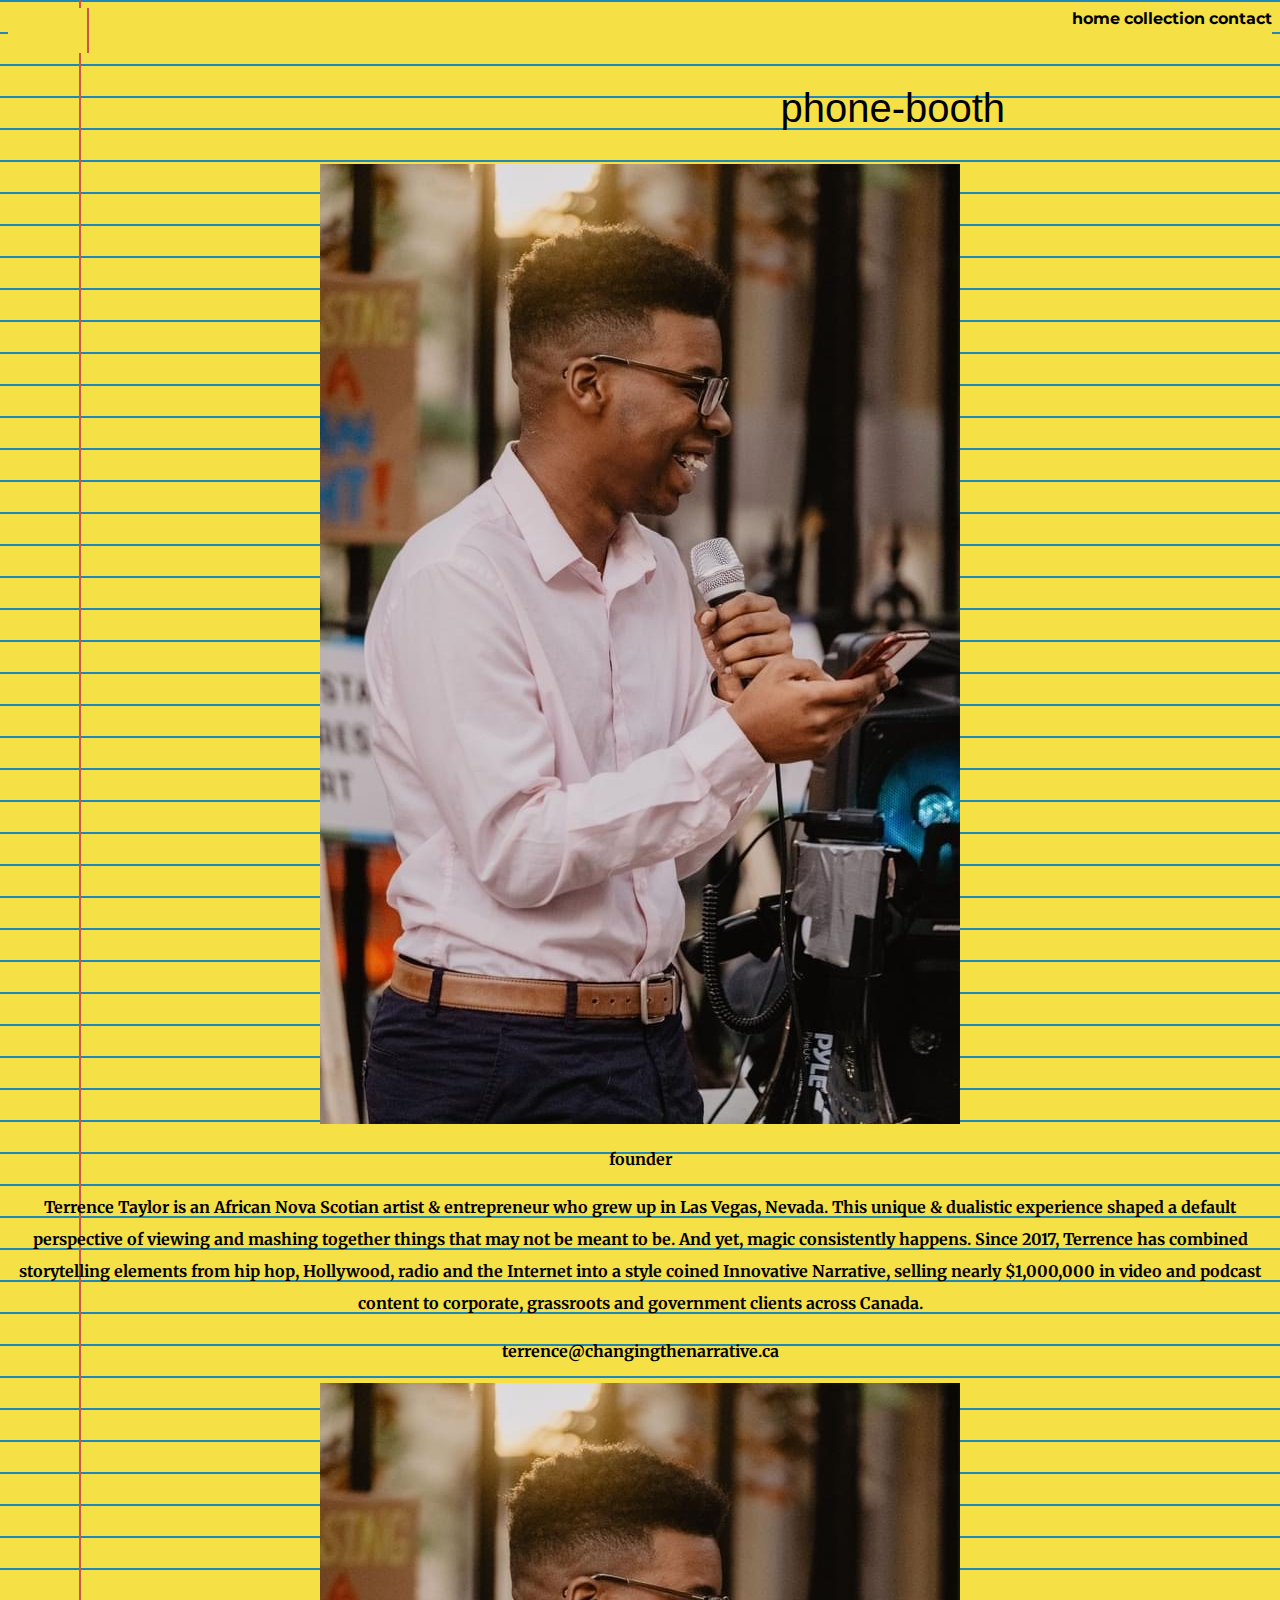
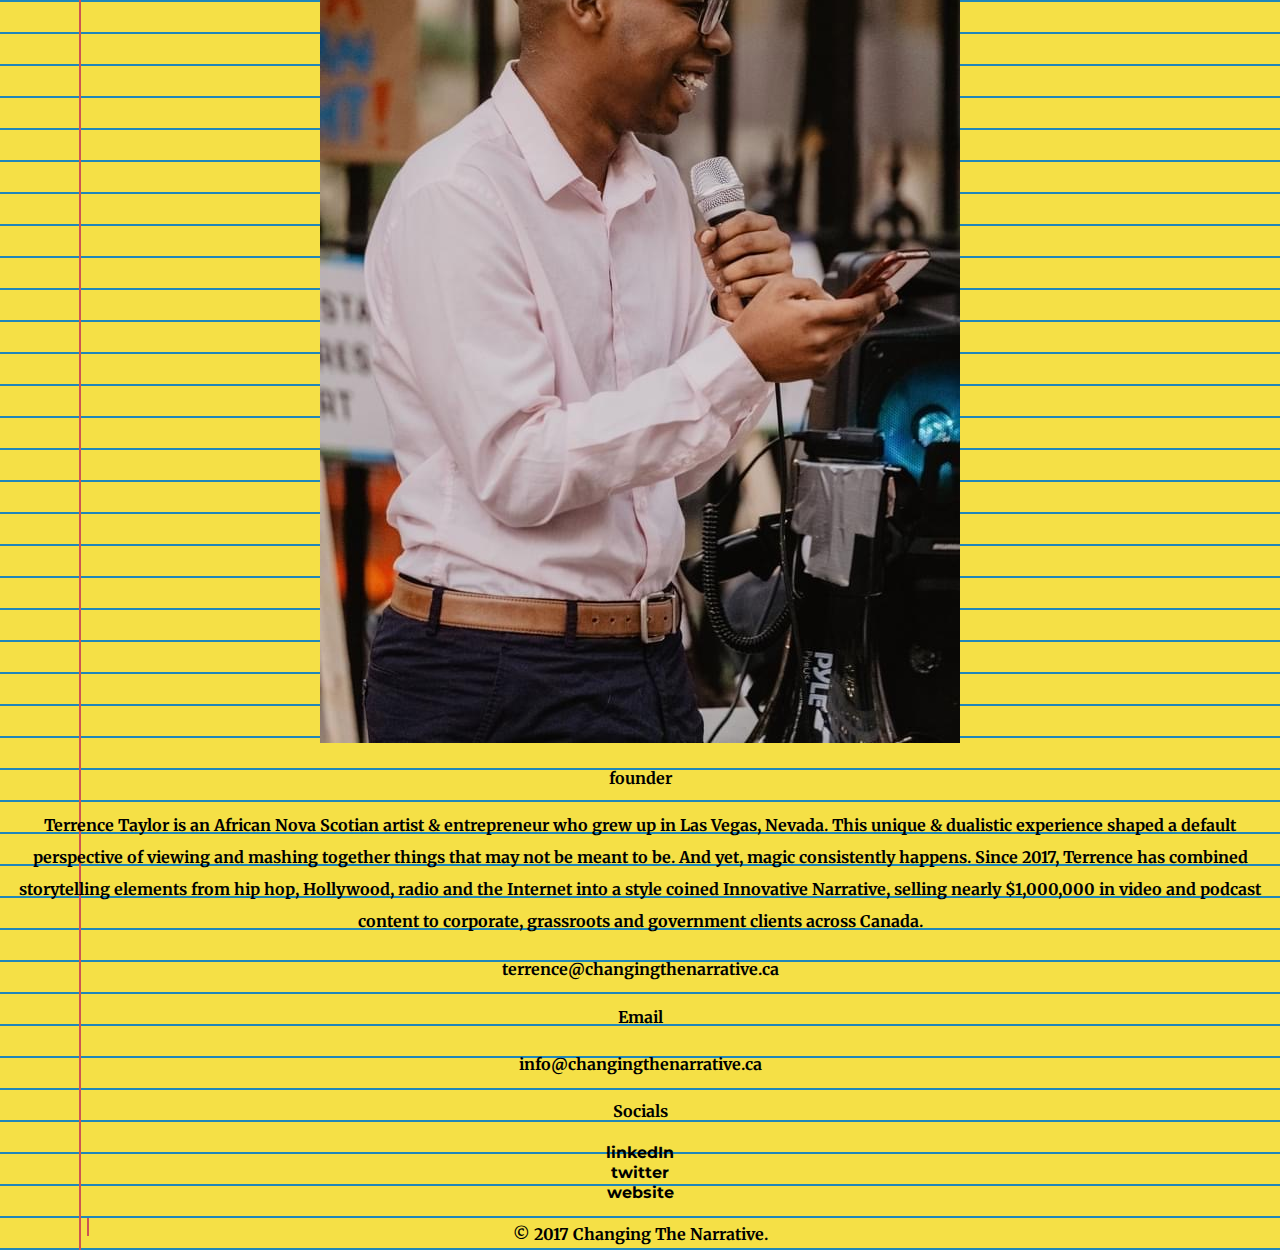
<file: contact.html>
<!DOCTYPE html>
<html>

<head>
  <meta charset="utf-8">
  <title>Changing The Narrative</title>

  <!-- Favicon-->
  <link rel="icon" href="favicon.ico">

  <!-- Google Fonts -->
  <link href="https://fonts.googleapis.com/css?family=Merriweather|Montserrat|Sacramento" rel="stylesheet">
  
  <!-- CSS Stylesheets -->
  <link href="https://cdn.jsdelivr.net/npm/bootstrap@5.3.0-alpha1/dist/css/bootstrap.min.css" rel="stylesheet" integrity="sha384-GLhlTQ8iRABdZLl6O3oVMWSktQOp6b7In1Zl3/Jr59b6EGGoI1aFkw7cmDA6j6gD" crossorigin="anonymous">
  <link rel="stylesheet" href="styles.css">

  <!-- Bootstrap Scripts -->
  <script src="https://code.jquery.com/jquery-3.2.1.slim.min.js" integrity="sha384-KJ3o2DKtIkvYIK3UENzmM7KCkRr/rE9/Qpg6aAZGJwFDMVNA/GpGFF93hXpG5KkN" crossorigin="anonymous"></script>
  <script src="https://cdnjs.cloudflare.com/ajax/libs/popper.js/1.12.9/umd/popper.min.js" integrity="sha384-ApNbgh9B+Y1QKtv3Rn7W3mgPxhU9K/ScQsAP7hUibX39j7fakFPskvXusvfa0b4Q" crossorigin="anonymous"></script>
  <script src="https://maxcdn.bootstrapcdn.com/bootstrap/4.0.0/js/bootstrap.min.js" integrity="sha384-JZR6Spejh4U02d8jOt6vLEHfe/JQGiRRSQQxSfFWpi1MquVdAyjUar5+76PVCmYl" crossorigin="anonymous"></script>

</head>

<body>

<!-- Navagation -->
<nav class="navbar fixed-top navbar-dark navbar-expand-lg bg-body-tertiary">
    <div class="container-fluid nav">
      <div class="collapse navbar-collapse" id="navbarNavAltMarkup">
        <div class="navbar-nav">
          <a class="nav-link"><a href="index.html">home</a>
          <a class="nav-link"><a href="films.html">collection</a>
          <a class="nav-link"><a href="contact.html">contact</a>
        </div>
      </div>
  </div>
 
</nav>

  <!-- Contact -->
    <div class="container-fluid" id="contact">
      <div class="row">
        <h2 id="contact-header"> phone-booth </h2>
        <div class="col-lg-9">
          <div class="group-member row">
            <div class="col-lg-2">
              <img class="bio-photo" src="imgs/leykey.png">
            </div>
            <div class="bio-section col-lg-10">
              <h4 class="bio-title"> founder </h4>
              <p class="bio"> Terrence Taylor is an African Nova Scotian artist & entrepreneur who grew up in Las Vegas, Nevada. 
                This unique & dualistic experience shaped a default perspective of viewing and mashing together things that may not be meant to be. 
                And yet, magic consistently happens. Since 2017, Terrence has combined storytelling elements from hip hop, Hollywood, radio and the Internet 
                into a style coined Innovative Narrative, selling nearly $1,000,000 in video and podcast content to corporate, grassroots and government clients across Canada.</p>
              <p> terrence@changingthenarrative.ca</p>
            </div> 
          </div>
          <div class="group-member row">
            <div class="col-lg-2">
              <img class="bio-photo" src="imgs/leykey.png">
            </div>
            <div class="bio-section col-lg-10">
              <h4 class="bio-title"> founder </h4>
              <p class="bio"> Terrence Taylor is an African Nova Scotian artist & entrepreneur who grew up in Las Vegas, Nevada. 
                This unique & dualistic experience shaped a default perspective of viewing and mashing together things that may not be meant to be. 
                And yet, magic consistently happens. Since 2017, Terrence has combined storytelling elements from hip hop, Hollywood, radio and the Internet 
                into a style coined Innovative Narrative, selling nearly $1,000,000 in video and podcast content to corporate, grassroots and government clients across Canada.</p>
              <p> terrence@changingthenarrative.ca</p>
            </div> 
          </div>
        </div>

        <div class="col-lg-3">
          <div class="">

          </div>
          <div>
            <h4> Email </h4>
            <p> info@changingthenarrative.ca</p>
          </div>
          <div>
            <h4> Socials </h4>
            <div>
              <a class="footer-link" href="https://www.linkedin.com/in/angela-yu-963a584b/">linkedIn</a>
            </div>
            <div>
              <a class="footer-link" href="https://twitter.com/yu_angela">twitter</a>
            </div>
            <div>
              <a class="footer-link" href="https://www.appbrewery.co/">website</a>
            </div>
            
          </div>
        </div>
      </div>

      <div class="container-fluid footer" id="contact-footer">
        <p class="copyright">© 2017 Changing The Narrative.</p>
      </div>
      
    </div>
</body>

</html>
</file>
<file: styles.css>
/* General */
body {
  background-color: #f5e046;
  color: black;
  text-align: center;
  font-family: 'Merriweather', serif;
  font-weight: bolder;
  background-image: url(text/fullpage.png);
  background-size: 100%;

  background-image: linear-gradient(90deg,
    transparent 79px,
    #cc5552 79px,
    #cc5552 81px,
    transparent 81px),
    linear-gradient(#2087ba .1em,
      transparent .1em);
  background-size: 100% 2em;
}
  
h1 {
  color: black;
  font-size: 5.625rem;
  font-family: 'Balboa Extra Black', sans-serif;
}

h2 {
  color: black;
  font-family: 'Balboa Extra Bold', sans-serif;
  font-size: 2.5rem;
  font-weight: normal;
  
}

h3 {
  color: black;
  font-family: 'Balboa light', sans-serif;
}

p {
  line-height: 2;
}


a{
  color: black;
  font-family: 'Montserrat', sans-serif;
  text-decoration: none;
  list-style: none;
}

a:hover {
  color: darkslategrey;
}

/* Section layouts */
.section{
  width: 100vw;
  height: 100vh;
  padding-top: 10vh;
  padding-bottom: 10vh;
  background-size: 100%;
  background-position-x: 0%;
  background-position-y: 0%;

}
.section-heading{
  width: 50vw;
  transform: translateY(0%) translateX(0%);
  
}
.sub-heading{
  width: 50vw;
  transform: translateY(0%) translateX(0%);
}

.section-text{
  font-size: 1.1em;
  text-shadow: 1px 1px 10px black;
  font-weight: bolder;
}
.section-header{
  
}

/* Navagation */
nav{
  background-color: #f5e046;
}
.navbar{
  background-image: linear-gradient(90deg,
    transparent 79px,
    #cc5552 79px,
    #cc5552 81px,
    transparent 81px);
  background-size: 100% 2em;
  height: 3.5vw;
}
.navbar-brand-img{
  transform: translateY(10%) translateX(20%);
  width: 3vw;
}
#navbarNavDropdown{
padding-left: 69.5vw;
}
.navbar-nav{
text-align: right;
}
.nav-link{

}
.nav-link:hover{
color: darkslategrey;
}
.nav-btn{
  height: 2vh;
}

/* title */
#title{
  padding: 15vh 0 0 0;
  height: 95vh;
}
.title-logo{
  width: 35vw;
  transform: translateY(6%) translateX(15%);
}
.title-text{
  width: 28vw;
  transform: rotate(90deg) translateY(10%) translateX(-8%);
}


/* Unique */
#unique{
  height: 95vh;
}
#unique-header{
  padding-left: 25%;
  padding-bottom: 3%;
}
#unique-heading{
  width: 35vw;
}
#unique-sub-heading{
  width: 25vw;
  transform: translateY(-10%) translateX(-7%);
}
#unique-content{

}
#policy{

}
.unique-photo{
  width: 20vw;
}
#majority-black-benefits{
  transform: rotate(-7deg) translateY(0%) translateX(45%);
  width: 22vw;
}
#mulityear-commitment{
  transform: rotate(5deg) translateY(3%) translateX(-45%);
  width: 27vw;
}

/* Mission */
#mission{
  padding-top: 20vh;
}
#thefirst{
  width: 23vw;
  transform: translateY(-23%) translateX(50%);
}
#partnership{
  transform: translateY(10%) translateX(23%);
}
#agency{
  width: 15vw;
}
#to{
  width: 5vw;
  transform: translateY(-40%) translateX(0%);
}
#create{
  width: 15vw;
  transform: translateY(-50%) translateX(-90%);
}
#Iphone-containter{

}
#Iphone-photo{
  transform: rotate(-87deg) translateY(-10%) translateX(30%);
  position: absolute;
  z-index: -1;
  width: 30vw;
}
#infrastructre-video{
  transform: rotate(3deg) translateY(23%) translateX(-18.5%);
  height: 27vh;
  width: 32.5vw;
  border-radius: 5%;
}
#sustainable{
  width: 25vw;
  transform: translateY(0%) translateX(10%);
}
#black{
  width: 15vw;
  transform: translateY(-20%) translateX(-40%);
}
#infrastructure{
  width: 30vw;
  transform: translateY(-5%) translateX(-45%);
}

/* Impact */
#impact{
  height: 100vh;
  padding-top: 8vh;
  padding-bottom: 20vh;
}
#impact-header{
}
#impact-heading{
  width: 40vw;
  transform: translateY(0%) translateX(0%);
}
#impact-container{
  padding-top: 3vh;
}
.impact-photo{
  transform: rotate(-4deg) translateY(0%) translateX(10%);
  width: 30vw;
}
.impact-steps{
  height: 22vh;
}
#cultivate-step{
  
}
#cultivate-heading{
  width: 30vh;
  transform: translateY(-10%) translateX(0%);
}
#cultivate-text{
  width: 40vh;
  transform: translateY(-18%) translateX(0%);
}
#employ-step{
  
}
#employ-heading{
  width: 30vh;
  transform: translateY(0%) translateX(-20%);
}
#employ-text{
  transform: translateY(-16%) translateX(-20%);
  width: 35vh;
}
#build-step{
  
}
#build-heading{
  width: 25vh;
  transform: translateY(50%) translateX(0%);
}
#build-text{
  width: 42vh;
  transform: translateY(37%) translateX(0%);
}
#invest-step{
  
}
#invest-heading{
  transform: translateY(60%) translateX(-20%);
  width: 30vh;
}
#invest-text{
  transform: translateY(35%) translateX(-20%);
  width: 35vh;
}


/* Contact */
#contact{
  padding-bottom: 0;
}
#contact-header{
  padding-left: 40%;
}
.contact-heading{
  width: 20vw;
  transform: translateY(34%) translateX(0%);
}
.contact-sub-heading{
  width: 15vw;
  transform: translateY(95%) translateX(12%);
}
.polaroid-container{
  padding-top: 5vh;
}
.bio-photo-terrence{
  transform: rotate(4deg);
  width: 25vh;
}
.bio-photo-leykey{
  transform: rotate(-7deg);
  width: 25vh;
}
.bio-photo-kekebeats{
  transform: rotate(5deg);
  width: 25vh;
}
.bio-photo-armani{
  transform: rotate(-2deg) translateY(0%) translateX(50%);
  width: 25vh;
}
.bio-photo-keandre{
  transform: rotate(-3deg);
  padding-top: 1vh;
  width: 25vh;
}
.bio-photo-kardeisha{
  transform: rotate(+4deg);
  padding-top: 1vh;
  width: 25vh;
}
.bio-photo-andrew{
  transform: rotate(-1deg);
  width: 25vh;
}
.bio-photo-aselis{
  transform: rotate(-5deg) translateY(0%) translateX(-50%);
  padding-top: 1vh;
  width: 25vh;
}


/* Footer */
    .footer{
      background-image: linear-gradient(90deg,
        transparent 79px,
        #cc5552 79px,
        #cc5552 81px,
        transparent 81px);
      background-size: 100% 2em;
      height: 2vh;
      padding: 0;
      margin: 0;
    }
    .footer-brand-img{
      width: 4.5vw;
      transform: translateY(-10%) translateX(-3%);
    }
    .footer-link{
      color: black;
    }
    .footer-link:hover {
      color: #121212;
    }
    .footer-logo{
      height: 2.1vw;
    }
    .social-container{
      text-align: right;
    }
</file>
